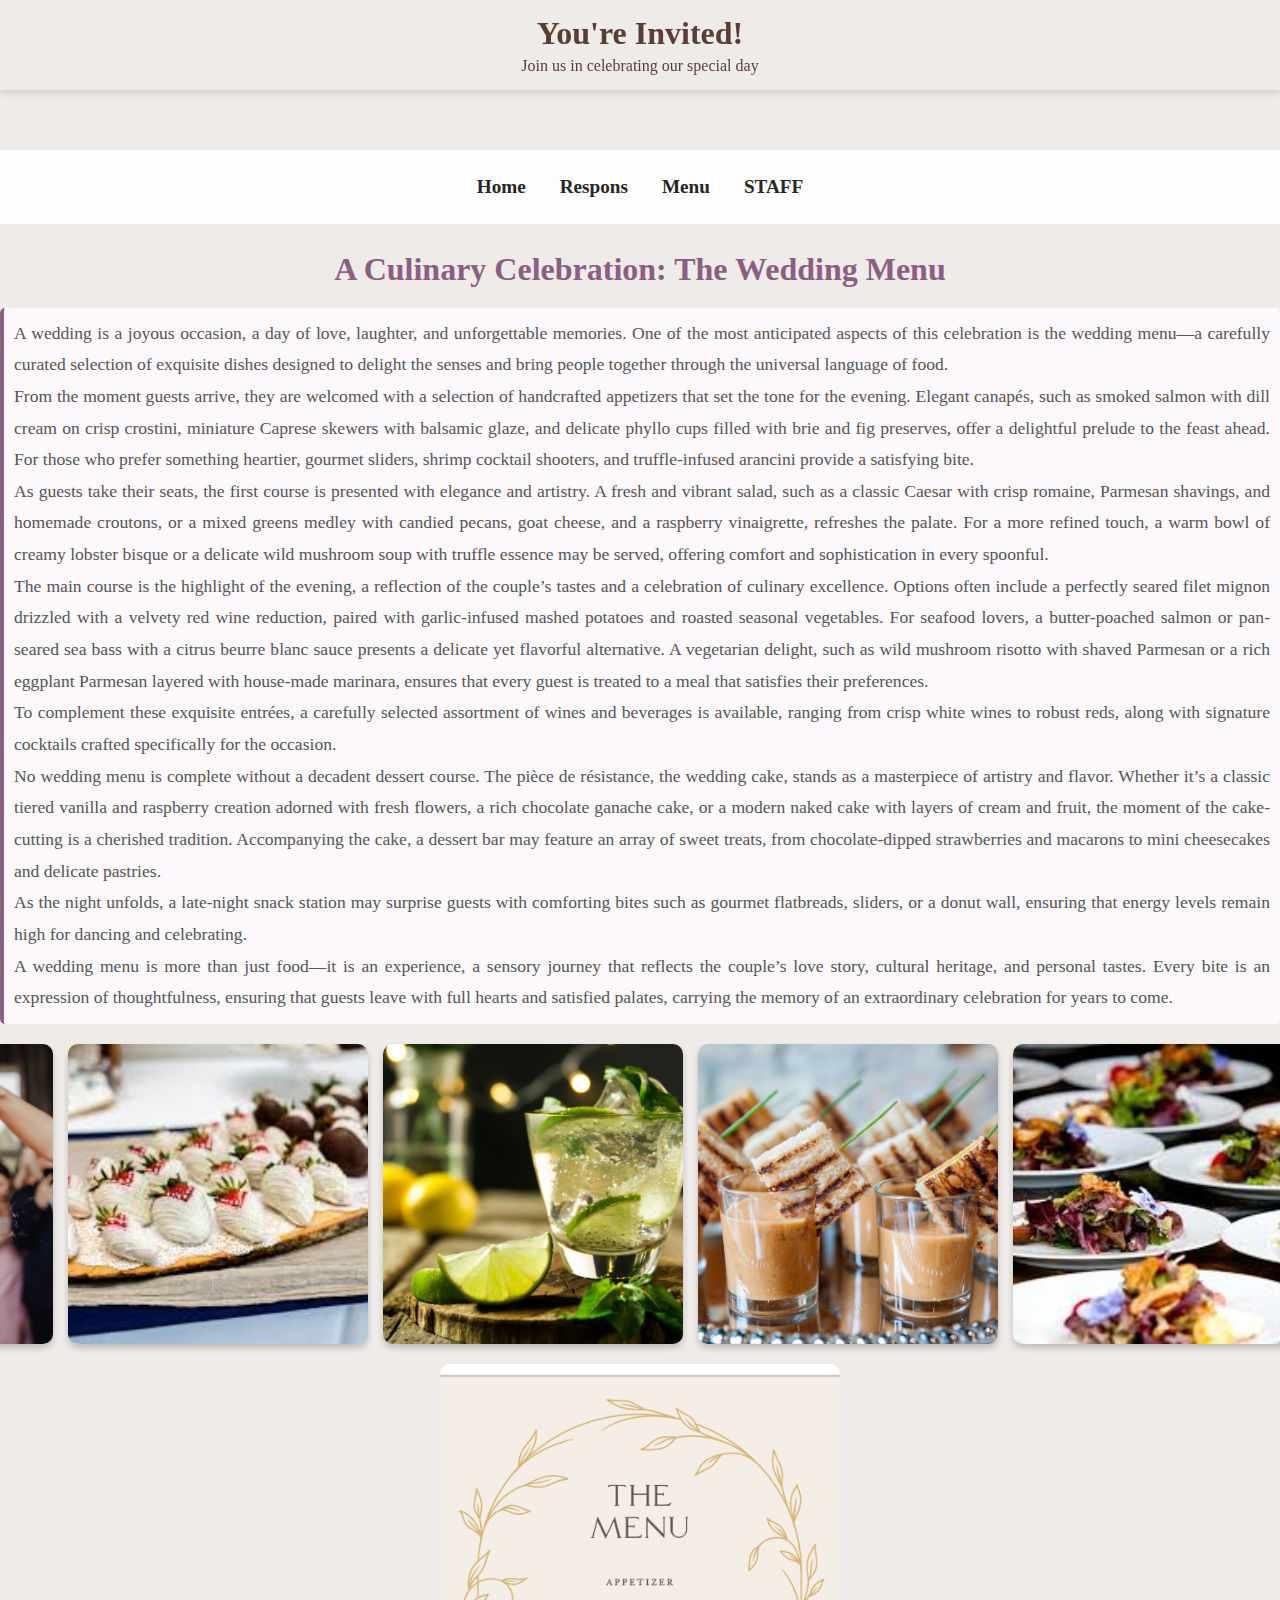
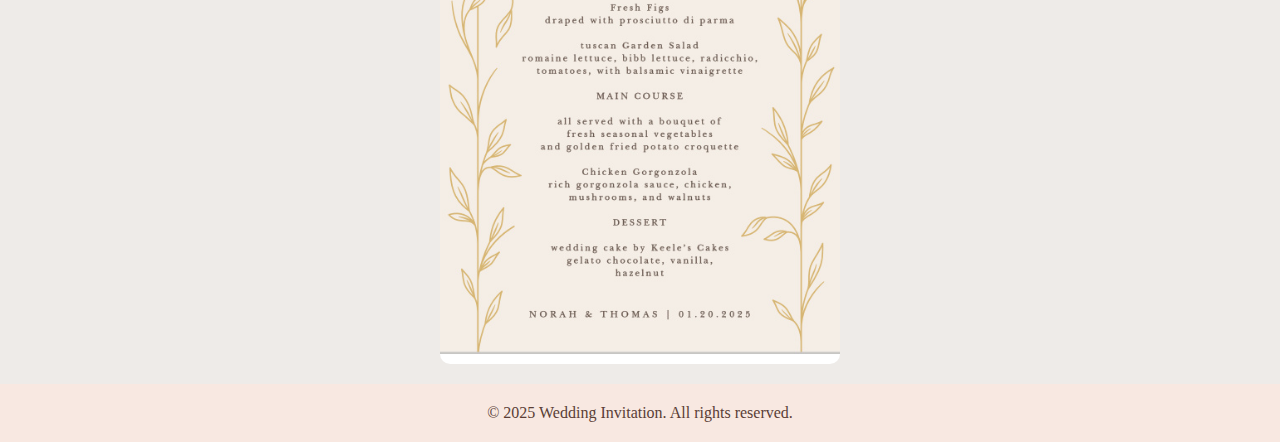
<file: menu/menu.html>
<!DOCTYPE html>
<html lang="en">
<head>
    <meta charset="UTF-8">
    <meta name="viewport" content="width=device-width, initial-scale=1.0">
    <title>Menu</title>
    <link rel="stylesheet" href="menu.css">
</head>
<body>
    <header class="toolbar">
        <h1>You're Invited!</h1>
        <p>Join us in celebrating our special day</p>
    </header>
    
    <nav class="nav-links">
        <ul>
            <li><a href="../index.html">Home</a></li>
            <li><a href="../rsvp-form/respond.html">Respons</a></li>
            <li><a href="menu.html">Menu</a></li>
            <li><a href="../staff/staff.html">STAFF</a></li>
        </ul>
    </nav>
    <section class="menu" id="menu">
        <h2>A Culinary Celebration: The Wedding Menu</h2>
        <p>A wedding is a joyous occasion, a day of love, laughter, and unforgettable memories. One of the most anticipated aspects of this celebration is the wedding menu—a carefully curated selection of exquisite dishes designed to delight the senses and bring people together through the universal language of food. <br>

            From the moment guests arrive, they are welcomed with a selection of handcrafted appetizers that set the tone for the evening. Elegant canapés, such as smoked salmon with dill cream on crisp crostini, miniature Caprese skewers with balsamic glaze, and delicate phyllo cups filled with brie and fig preserves, offer a delightful prelude to the feast ahead. For those who prefer something heartier, gourmet sliders, shrimp cocktail shooters, and truffle-infused arancini provide a satisfying bite. <br>
            
            As guests take their seats, the first course is presented with elegance and artistry. A fresh and vibrant salad, such as a classic Caesar with crisp romaine, Parmesan shavings, and homemade croutons, or a mixed greens medley with candied pecans, goat cheese, and a raspberry vinaigrette, refreshes the palate. For a more refined touch, a warm bowl of creamy lobster bisque or a delicate wild mushroom soup with truffle essence may be served, offering comfort and sophistication in every spoonful. <br>
            
            The main course is the highlight of the evening, a reflection of the couple’s tastes and a celebration of culinary excellence. Options often include a perfectly seared filet mignon drizzled with a velvety red wine reduction, paired with garlic-infused mashed potatoes and roasted seasonal vegetables. For seafood lovers, a butter-poached salmon or pan-seared sea bass with a citrus beurre blanc sauce presents a delicate yet flavorful alternative. A vegetarian delight, such as wild mushroom risotto with shaved Parmesan or a rich eggplant Parmesan layered with house-made marinara, ensures that every guest is treated to a meal that satisfies their preferences. <br>
            
            To complement these exquisite entrées, a carefully selected assortment of wines and beverages is available, ranging from crisp white wines to robust reds, along with signature cocktails crafted specifically for the occasion.<br>
            
            No wedding menu is complete without a decadent dessert course. The pièce de résistance, the wedding cake, stands as a masterpiece of artistry and flavor. Whether it’s a classic tiered vanilla and raspberry creation adorned with fresh flowers, a rich chocolate ganache cake, or a modern naked cake with layers of cream and fruit, the moment of the cake-cutting is a cherished tradition. Accompanying the cake, a dessert bar may feature an array of sweet treats, from chocolate-dipped strawberries and macarons to mini cheesecakes and delicate pastries.<br>
            
            As the night unfolds, a late-night snack station may surprise guests with comforting bites such as gourmet flatbreads, sliders, or a donut wall, ensuring that energy levels remain high for dancing and celebrating. <br>
            
            A wedding menu is more than just food—it is an experience, a sensory journey that reflects the couple’s love story, cultural heritage, and personal tastes. Every bite is an expression of thoughtfulness, ensuring that guests leave with full hearts and satisfied palates, carrying the memory of an extraordinary celebration for years to come.<br>
            
            </p>
            <div class="gallery-container">
                <img src="champagne.jpg" alt="Champagne photo" class="lazy">
                <img src="eper.jpg" alt="Strawberry" class="lazy">
                <img src="lime.jpg" alt="Lime" class="lazy">
                <img src="pia.jpg" alt="Drink" class="lazy">
                <img src="plate.jpg" alt="Plate" class="lazy">
                <img src="pohar.jpg" alt="Glass" class="lazy">
                
            </div>
        <div class="menu-list">
            <img src="menu.jpg" alt="Meniu">
        </div>
    
    </section>
    
    
    <footer>
        <p>&copy; 2025 Wedding Invitation. All rights reserved.</p>
    </footer>
    
    <script src="menu.js"></script>
</body>
</html>
</file>
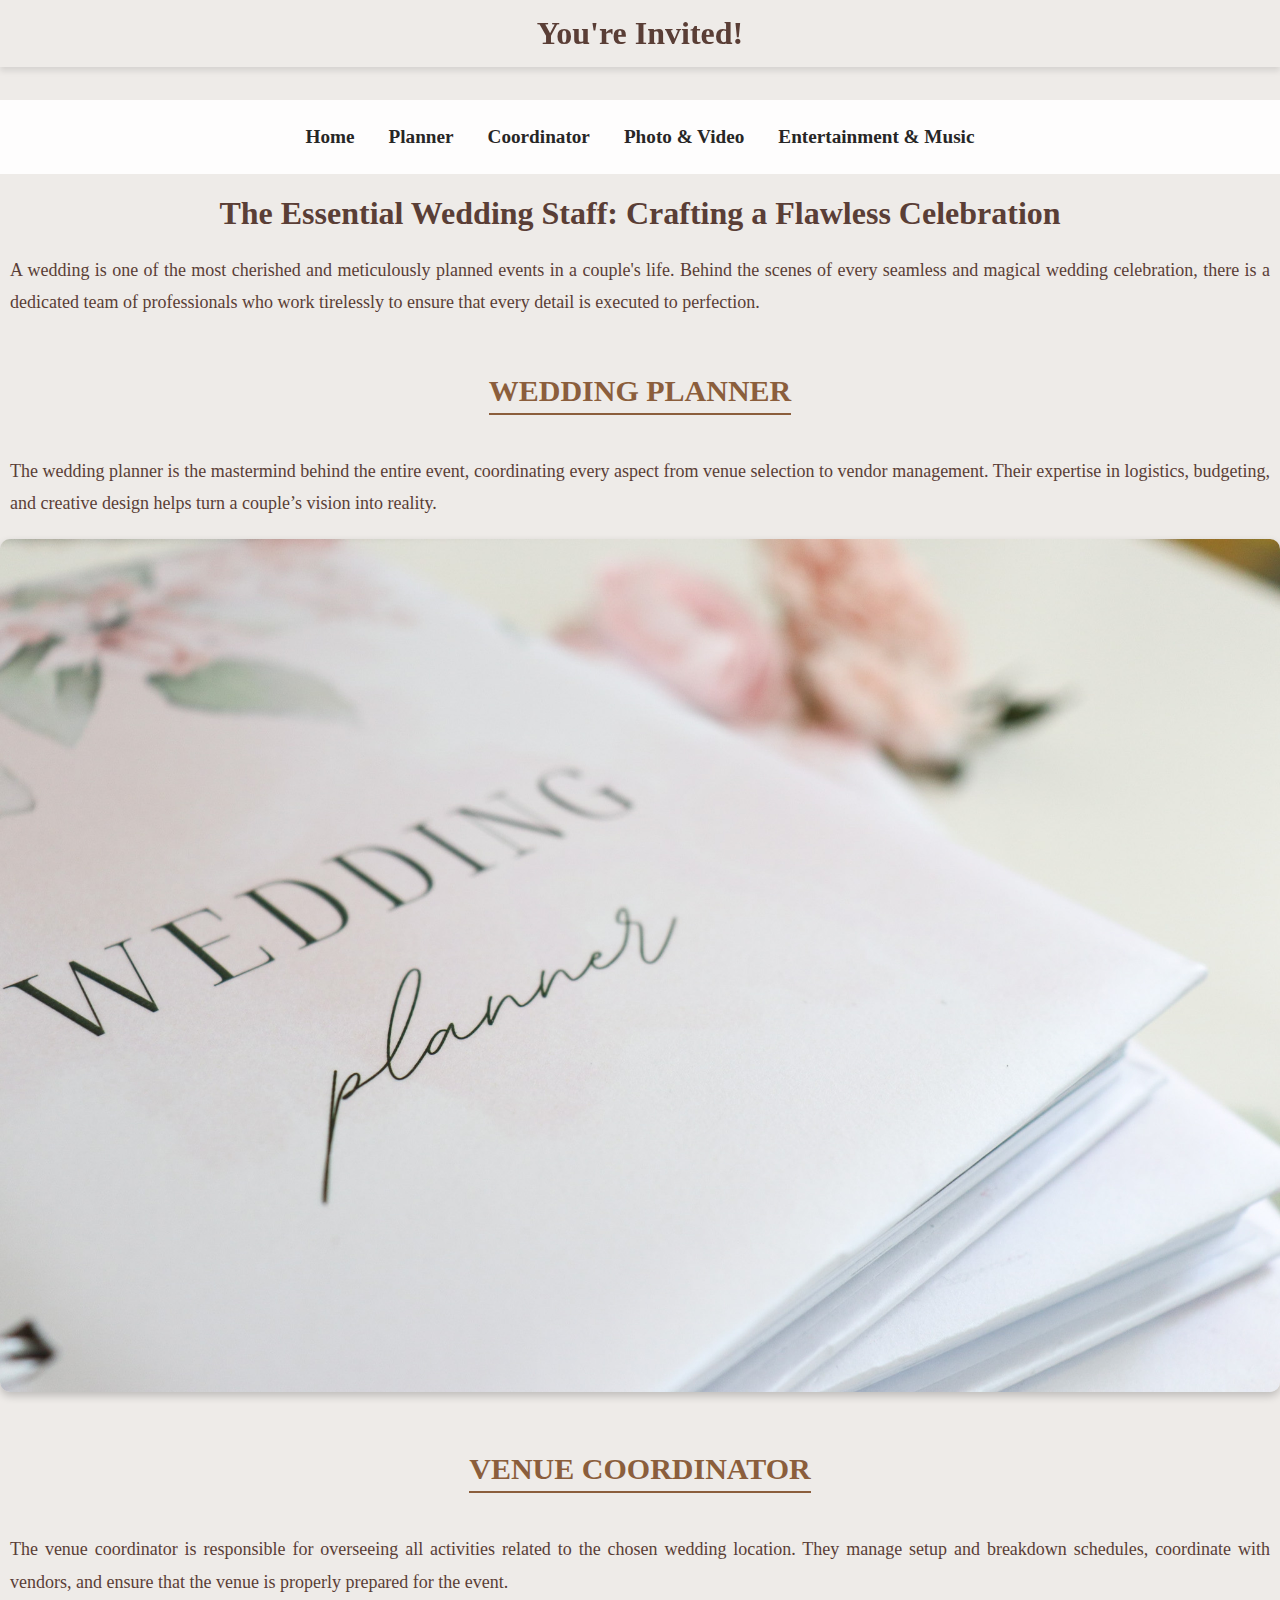
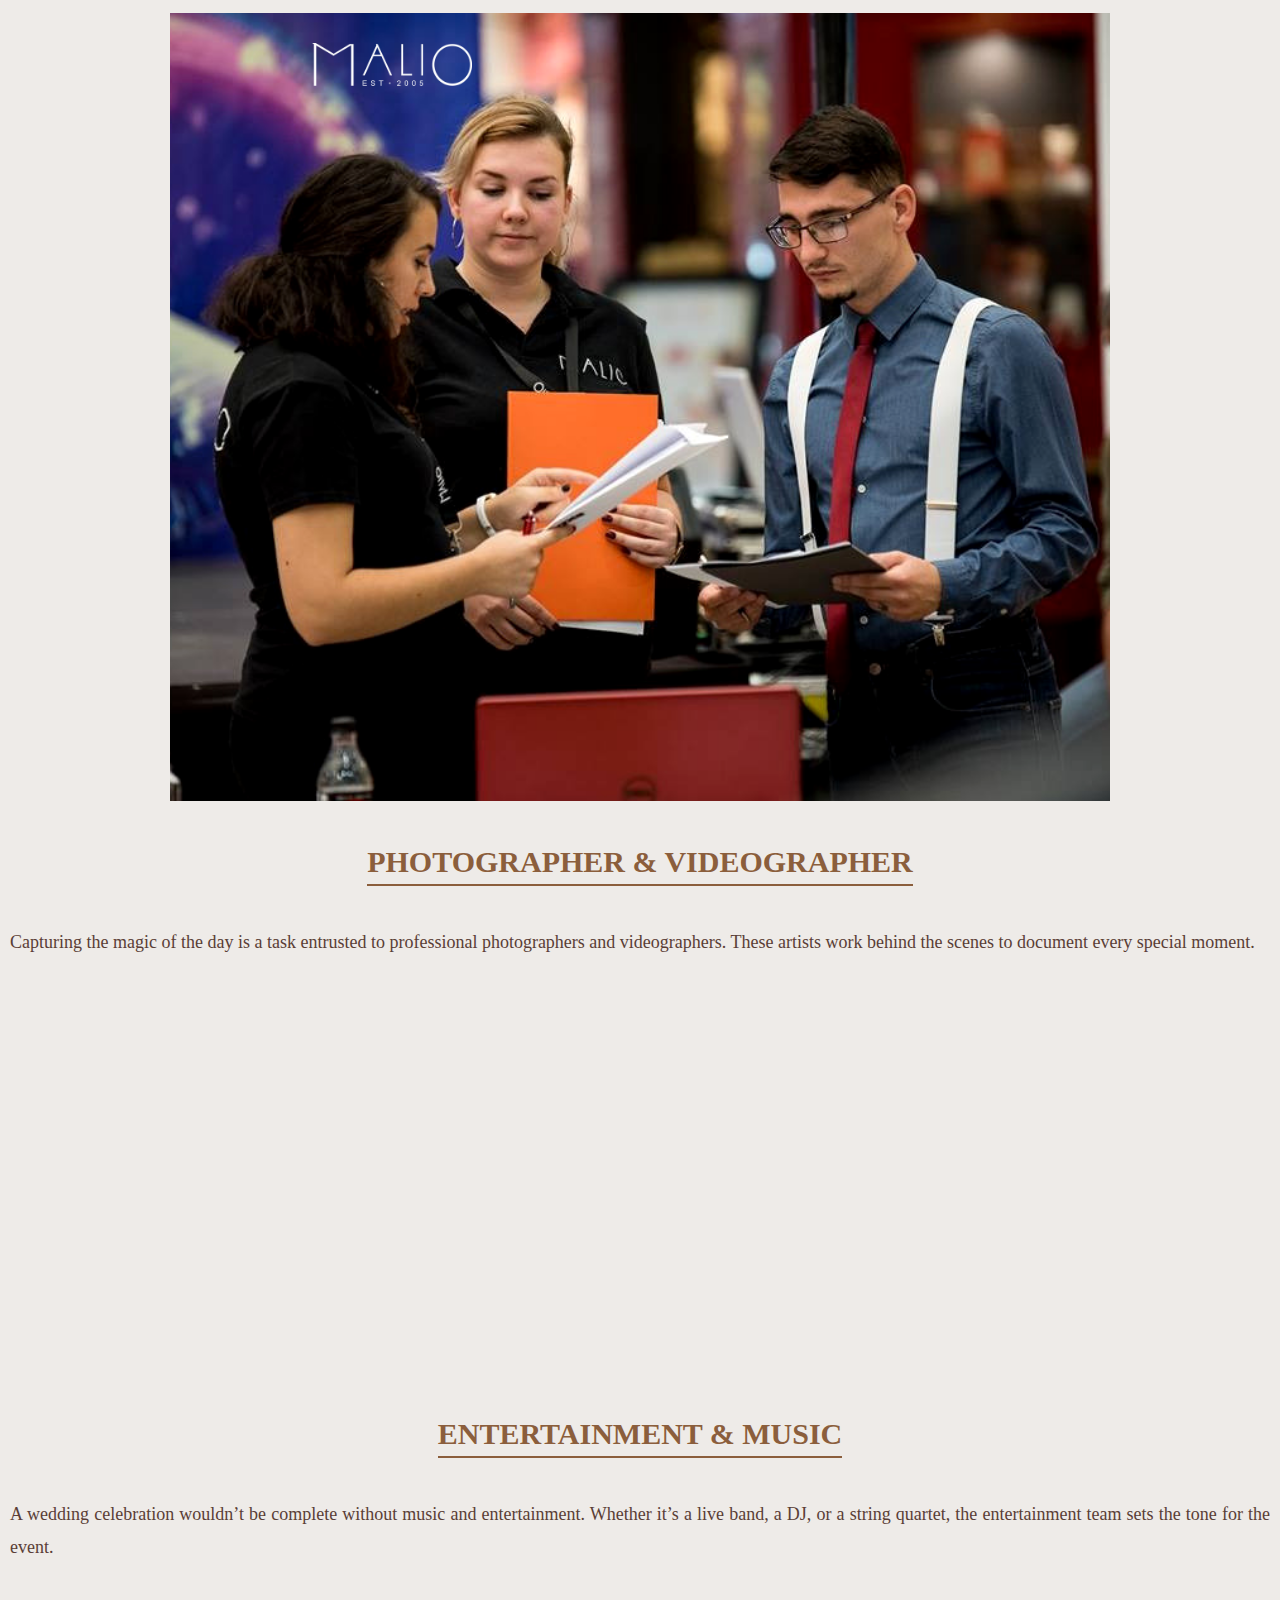
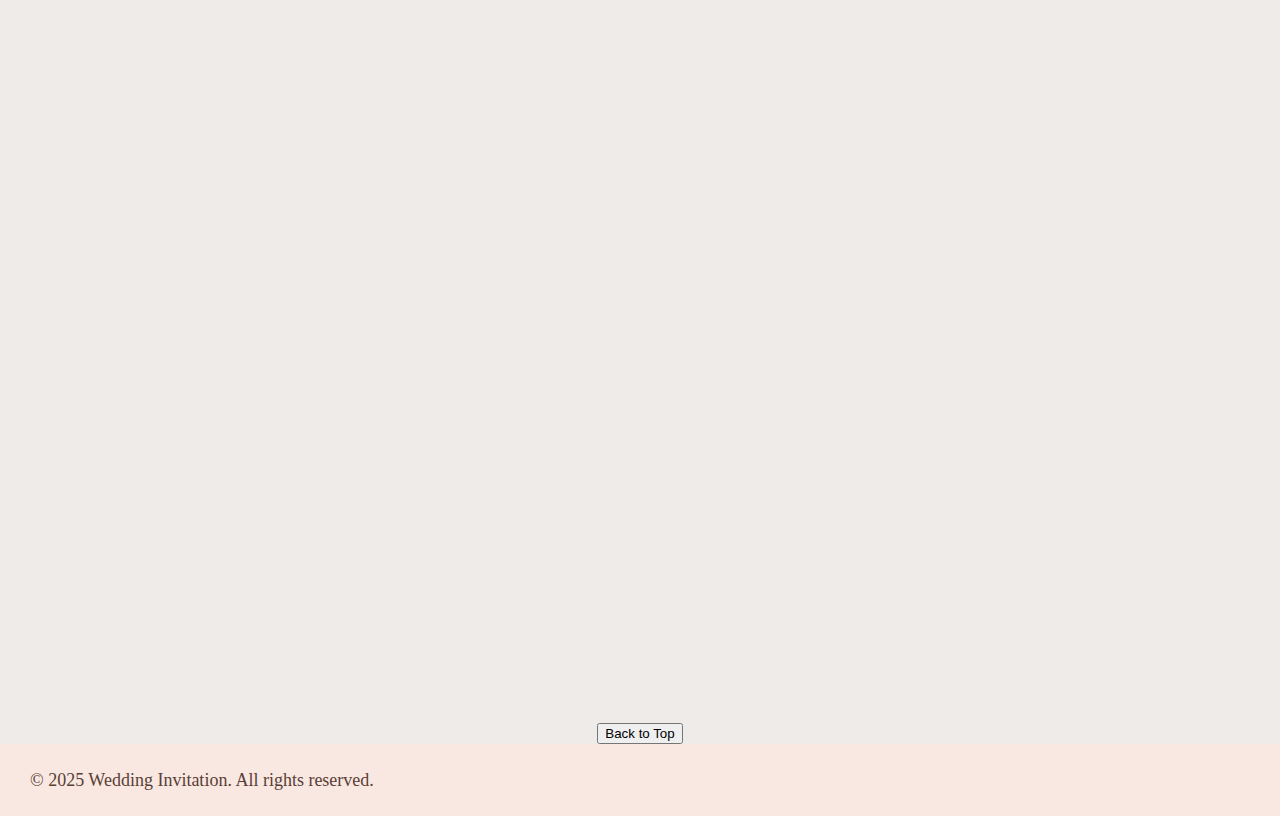
<file: staff/staff.html>
<!DOCTYPE html>
<html lang="en">
    <head>
        <meta charset="UTF-8" />
        <meta name="viewport" content="width=device-width, initial-scale=1.0" />
        <title>STAFF</title>
        <link rel="stylesheet" href="staff.css" />
    </head>
    <body>
        <header class="toolbar">
            <h1>You're Invited!</h1>
        </header>
        <nav class="nav-links">
            <ul>
                <li><a href="../index.html">Home</a></li>
                <li><a class="scroll-in-page" href="#wedding-planner">Planner</a></li>
                <li>
                    <a class="scroll-in-page" href="#venue-coordinator">Coordinator</a>
                </li>
                <li><a class="scroll-in-page" href="#photo-video">Photo & Video</a></li>
                <li>
                    <a class="scroll-in-page" href="#music">Entertainment & Music</a>
                </li>
            </ul>
        </nav>

        <header>
            <h1>The Essential Wedding Staff: Crafting a Flawless Celebration</h1>
        </header>

        <section>
            <p>
                A wedding is one of the most cherished and meticulously planned events
                in a couple's life. Behind the scenes of every seamless and magical
                wedding celebration, there is a dedicated team of professionals who work
                tirelessly to ensure that every detail is executed to perfection.
            </p>
        </section>

        <section id="wedding-planner">
            <h2>Wedding Planner</h2>
            <p>
                The wedding planner is the mastermind behind the entire event,
                coordinating every aspect from venue selection to vendor management.
                Their expertise in logistics, budgeting, and creative design helps turn
                a couple’s vision into reality.
            </p>
            <img src="wedding-planner.jpg" />
        </section>

        <section id="venue-coordinator">
            <h2>Venue Coordinator</h2>
            <p>
                The venue coordinator is responsible for overseeing all activities
                related to the chosen wedding location. They manage setup and breakdown
                schedules, coordinate with vendors, and ensure that the venue is
                properly prepared for the event.
            </p>
            <img src="venue.png" />
        </section>

        <section id="photo-video">
            <h2>Photographer & Videographer</h2>
            <p>
                Capturing the magic of the day is a task entrusted to professional
                photographers and videographers. These artists work behind the scenes to
                document every special moment.
            </p>
            <iframe width="800" height="400" 
            src="https://www.youtube.com/embed/jbNtG4YyhrQ?si=RN89cOU-hfiiiXxD" 
            title="YouTube video player" 
            frameborder="0" 
            allow="accelerometer; autoplay; clipboard-write; encrypted-media; gyroscope; picture-in-picture; web-share" 
            referrerpolicy="strict-origin-when-cross-origin" 
            allowfullscreen>
        </iframe>
        </section>

        <section id="music">
            <h2>Entertainment & Music</h2>
            <p>
                A wedding celebration wouldn’t be complete without music and
                entertainment. Whether it’s a live band, a DJ, or a string quartet, the
                entertainment team sets the tone for the event.
            </p>

            <!-- YouTube video embedded -->
            <div class="youtube-video-container">
                <iframe 
                     src="https://www.youtube.com/embed/q9dtpfqRdNo"
                    frameborder="0"
                    allow="accelerometer; autoplay; clipboard-write; encrypted-media; gyroscope; picture-in-picture"
                    allowfullscreen>
                </iframe>
            </div>
        </section>

        <button id="scrollToTop" onclick="scrollToTop()">Back to Top</button>
        <footer>
            <p>&copy; 2025 Wedding Invitation. All rights reserved.</p>
        </footer>

        <script src="staff.js"></script>
    </body>
</html>
</file>
<file: menu/menu.css>
body {
    margin: 0;
    font-family: 'Georgia', serif;
    text-align: center;
    color: #5a3e36;
    background-color: #eeebe8; /* Fallback color */
}

/* Toolbar (Header) */
.toolbar {
    position: fixed;
    top: 0;
    width: 100%;
    background-color: #eeebe8; /* Semi-transparent white */
    box-shadow: 0px 4px 6px rgba(0, 0, 0, 0.1);
    padding: 10px 0;
    text-align: center;
    z-index: 1000;
    color: #5a3e36; /* Text color */
}

.toolbar h1, .toolbar p {
    margin: 5px 0;
}

/* Navigation Links */
.nav-links {
    margin-top: 150px; /* Adjusts for the height of the fixed header */
    text-align: center;
    background: rgba(255, 255, 255, 0.9);
    padding: 10px 0;
}

.nav-links ul {
    list-style: none;
    padding: 0;
}

.nav-links li {
    display: inline;
    margin: 0 15px;
}

.nav-links a {
    text-decoration: none;
    color: #272626;
    font-weight: bold;
    font-size: 1.2em;
}

.nav-links a:hover {
    color: #312f2f;
}

/* Main Content Area */
.main-content {
    background-color: #131211; /* Solid background color for the main content */
    padding-top: 120px; /* Makes space for the fixed header */
}

/* Parallax Section */
.parallax {
    background: url('background-us.jpg') no-repeat center center/cover;
    height: 300px;
    display: flex;
    align-items: center;
    justify-content: center;
    font-size: 2em;
    color: white;
    text-shadow: 2px 2px 4px rgba(0, 0, 0, 0.5);
    background-attachment: fixed;
}

/* Wedding Details Section */
.details {
    padding: 40px;
}

/* Gallery Section */
@keyframes slideLeftRight {
    0% { transform: translateX(0); }
    50% { transform: translateX(100px); }
    100% { transform: translateX(0); }
}

.gallery-container {
    display: flex;
    justify-content: center;
    gap: 15px;
    margin-top: 20px;
    position: relative;
    animation: slideLeftRight 4s infinite ease-in-out;
}

.gallery-container img {
    width: 300px;
    height: 300px;
    object-fit: cover;
    border-radius: 10px;
    box-shadow: 0px 4px 6px rgba(0, 0, 0, 0.2);
}

.menu-list {
   
        display: flex;
        justify-content: center;
        gap: 50px;
        padding: 20px;
    }
.menu-list img {
        width: 400px;
        height: 600px;
        object-fit: cover;
        border-radius: 10px;
        transition: transform 0.3s ease-in-out;
    }
.menu-list img:hover{
    transform: scale(1.1);
}


/* Footer */
footer {
    background-color: #f8e8e1;
    padding: 20px;
    text-align: center;
    color: #5a3e36;
}

footer p {
    margin: 0;
}

/* Drawing Section */
.drawing {
    display: flex;
    justify-content: center;
    gap: 30px;
    padding: 20px;
}

.drawing img {
    width: 150px;
    height: 150px;
    object-fit: cover;
    border-radius: 200px;
    transition: transform 0.3s ease-in-out;
}

.drawing img:hover {
    transform: scale(1.1);
}
.menu h2 {
    text-align: center;
    font-size: 2rem;
    color: #8b5e83;
    margin-bottom: 20px;
}
.menu p {
    font-size: 1.1rem;
    text-align: justify;
    color: #555;
    line-height: 1.8;
    margin-bottom: 20px;
    padding: 10px;
    border-left: 4px solid #8b5e83;
    background: #fdf8fb;
    border-radius: 5px;
}
header p {
    margin: 5px 0;
}
</file>
<file: staff/staff.css>
body {
    margin: 0;
    font-family: 'Georgia', serif;
    text-align: center;
    color: #5a3e36;
    background-color: #eeebe8; /* Fallback color */
}

/* Toolbar (Header) */
.toolbar {
    position: fixed;
    top: 0;
    width: 100%;
    background-color: #eeebe8; /* Semi-transparent white */
    box-shadow: 0px 4px 6px rgba(0, 0, 0, 0.1);
    padding: 10px 0;
    text-align: center;
    z-index: 1000;
    color: #5a3e36; /* Text color */
}

.toolbar h1, .toolbar p {
    margin: 5px 0;
}

/* Navigation Links */
.nav-links {
    margin-top: 100px; /* Adjusts for the height of the fixed header */
    text-align: center;
    background: rgba(255, 255, 255, 0.9);
    padding: 10px 0;
}

.nav-links ul {
    list-style: none;
    padding: 0;
}

.nav-links li {
    display: inline;
    margin: 0 15px;
}

.nav-links a {
    text-decoration: none;
    color: #272626;
    font-weight: bold;
    font-size: 1.2em;
}

.nav-links a:hover {
    color: #312f2f;
}

/* Main Content Area */
.main-content {
    background-color: #131211; /* Solid background color for the main content */
    padding-top: 120px; /* Makes space for the fixed header */
}

h2, h3 {
    font-family: 'Cormorant Garamond', serif;
    color: #8b5e3c;
    text-align: center;
}
h2 {
    font-size: 30px;
    margin-top: 40px;
    text-transform: uppercase;
    border-bottom: 2px solid #8b5e3c;
    display: inline-block;
    padding-bottom: 5px;
}
h3 {
    font-size: 26px;
    font-style: italic;
    margin-top: 30px;
}
/* Paragraph Styling */
p {
    font-size: 18px;
    line-height: 1.8;
    text-align: justify;
    margin: 15px 0;
    padding: 0 10px;
}
/* Enhancements */
strong {
    color: #6b4226;
}

hr {
    border: 1px solid #d3c1ae;
    margin: 30px 0;
}

/* Media Query for Mobile */
@media (max-width: 768px) {
    body {
        padding: 10px;
    }

    h2 {
        font-size: 26px;
    }

    p {
        font-size: 16px;
    }
}
html {
    scroll-behavior: smooth;
}
/* Footer */
footer {
    background-color: #f8e8e1;
    padding: 20px;
    text-align: center;
    color: #5a3e36;
}

footer p {
    margin: 0;
}
#wedding-planner img {
    display: block;
    max-width: 100%;
    height: auto;
    margin: 20px auto;
    border-radius: 10px;
    box-shadow: 0px 4px 8px rgba(0, 0, 0, 0.2);
}
#venue img {
    display: block;
    max-width: 100%;
    height: auto;
    margin: 20px auto;
    border-radius: 10px;
    box-shadow: 0px 4px 8px rgba(0, 0, 0, 0.2);
}

.youtube-video-container {
    position: relative;
    padding-bottom: 56.25%; /* 16:9 aspect ratio */
    height: 0;
    overflow: hidden;
    max-width: 50%;
    max-height: 50%;
    margin: 20px auto;
}

.youtube-video-container iframe {
    position: absolute;
    top: 0;
    left: 0;
    width: 100%;
    height: 100%;
}
</file>
